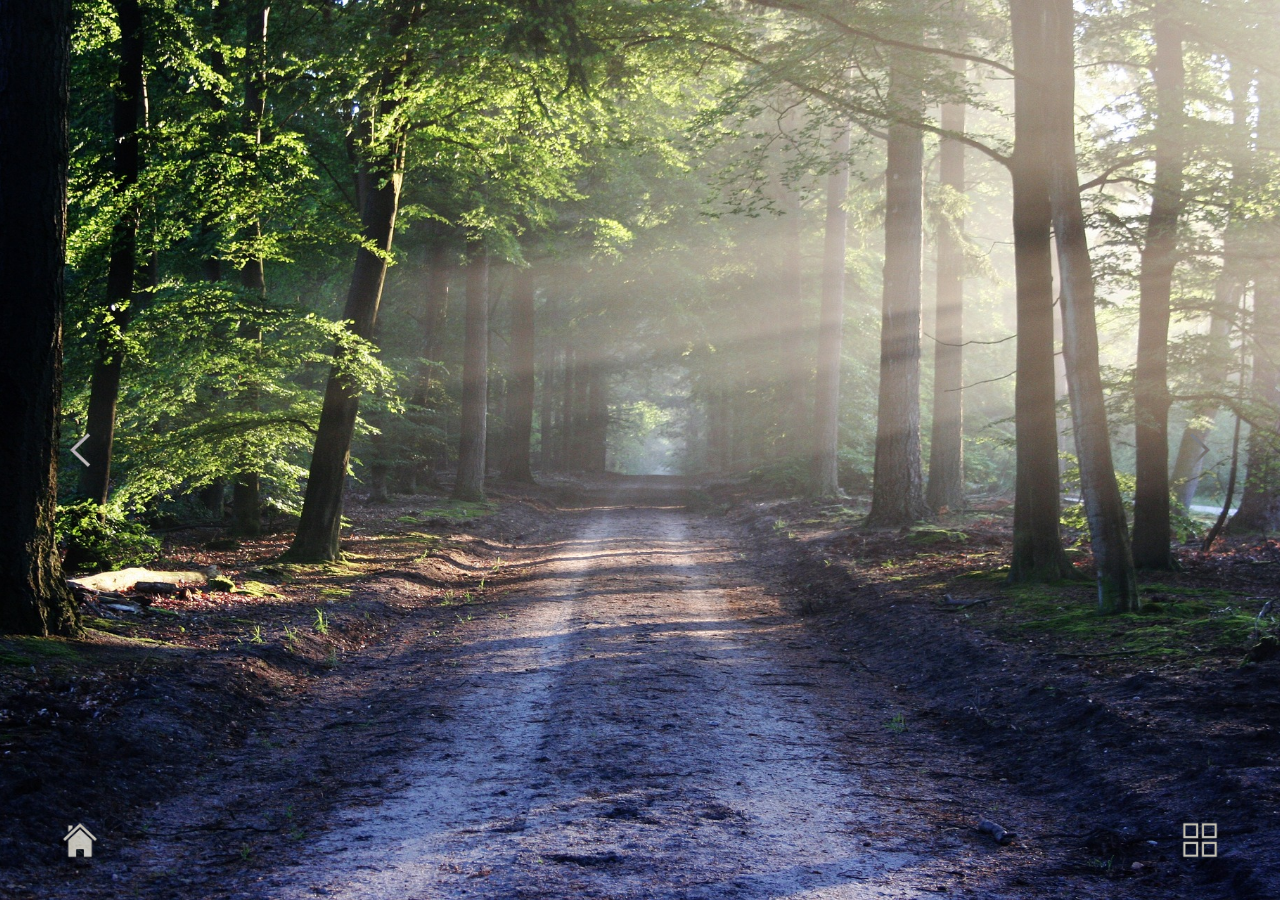
<file: index.html>
<!DOCTYPE html>
<html lang="pt-br">
<head>
    <meta charset="UTF-8">
    <meta http-equiv="X-UA-Compatible" content="IE=edge">
    <meta name="viewport" content="width=device-width, initial-scale=1.0">
    <link rel="stylesheet" href="css/carouselimg.css">
    <title>Carrossel de Imagens</title>
</head>
<body>
    <main>
        <div class="center position-relative">
            <div class="div-buttons position-absolute left">
                <button id="button-back" class="position-absolute vertical50"><img src="assets/icons/arrow-back.png" alt=""></button>
                <button class="display position-absolute bottom"><img src="assets/icons/home.png" alt=""></button>
            </div>
            <div id="landscape" class="center-bg-img"></div>
            <div class="div-buttons position-absolute right">
                <button id="button-forward" class="position-absolute vertical50"><img src="assets/icons/arrow-forward.png" alt=""></button>
                <button id="toggleimg" class="display position-absolute bottom"><img src="assets/icons/img-grid.png" alt=""></button>
            </div>
        </div>
        <div class="center"><div id="portfoliogrid" class="grid-img"></div></div>
        <div class="home center">
            <button><a id="home" href="#home"><img src="assets/icons/home.png" alt=""></a></button>
        </div>
    </main>
    <script src="scripts/portfoliolist.js"></script>
    <script src="scripts/carouselimg.js"></script>
</body>
</html>
</file>
<file: css/carouselimg.css>
*{
    margin: 0;
    padding: 0;
    outline: 0;
    box-sizing: border-box;
}

body{
    width: 100vw;
    background-color: hsl(0, 0%, 10%);
    display: flex;
    flex-direction: column;
}

main{
    height: calc(100vh - 60px);
    display: flex;
    flex-direction: column;
    justify-content: space-between;
}

.grid-img{
    width: 100vw;
    display: grid;
    grid-template-columns: 1fr 1fr;
    width: 100vw;
    height: 75vw;
    overflow-x: hidden;
    overflow-y: scroll;
}

.grid-img div{
    width: 50vw;
    height: calc(75vw/2);
    background-size: cover;
    background-attachment: scroll;
    background-repeat: no-repeat;   
}

.home{
    height: 60px;
}

.home button{
    position: absolute;
}

button{
    border: none;
    background-color: hsla(0, 0%, 100%, 0);
}

.center{
    display: flex;
    justify-content: center;
    align-items: center;
}

.center-bg-img{
    width: 100vw;
    height: 75vw;
    background-position: center;
    background-size: cover;
    background-attachment: scroll;
    background-repeat: no-repeat;
}

.center-bg-img-original-ratio{
    width: 100vw;
    height: 75vw;
    background-position: center;
    background-size: contain;
    background-attachment: scroll;
    background-repeat: no-repeat;
}

.div-buttons{
    display: flex;
    flex-direction: column;
    width: 40px;
    height: 75vw;
    mix-blend-mode: difference;
}

button img{
    width: 40px;
}

.position-relative{
    position: relative;
}

.position-absolute{
    position: absolute;
}

.left{
    left: 0;
}

.right{
    right: 0;
}

.bottom{
    bottom: 10px;
}

.vertical50{
    top: calc(50% - 20px);
}

.display{
    display: none;
}

@media screen and (min-width: 480px){
    .home{
        display: none;
    }
    .center-bg-img{
        height: calc(100vh - 60px);
        width: calc(177vh - 107px);
    }
    
    .div-buttons{
        height: calc(100vh - 60px);
    }
    
    .display{
        display: flex;
    }
    .left{
        left: calc((50vw - (133vh - 80px)/2) - 40px);
    }
    .right{
        right: calc((50vw - (133vh - 80px)/2) - 40px);
    }

    .grid-img{
        display: none;
        height: calc(100vh - 60px);
        width: calc(133vh - 80px);
        grid-template-rows: 1fr 1fr 1fr;
        overflow-y: hidden;
        overflow-x: scroll;
    }

    .grid-img div{
        width: calc(calc(133vh - 80px)/3);
        height: calc((100vh - 60px)/3);
    }
}

@media screen and (min-width: 900px){
    .center-bg-img{
        width: 100vw;
        height: 100vh;
    }
    .div-buttons {
        z-index: 1;
    }
    .left{
        left: 60px;
    }
    .right{
        right: 60px;
    }
    .grid-img{
        width: calc(100vw - 120px);
        height: 150px;
        grid-template-rows: 150px;
        overflow-y: hidden;
        overflow-x: scroll;
        z-index: 0;
    }

    .grid-img div{
        height: 150px;
        width: 200px;
    }
}
</file>
